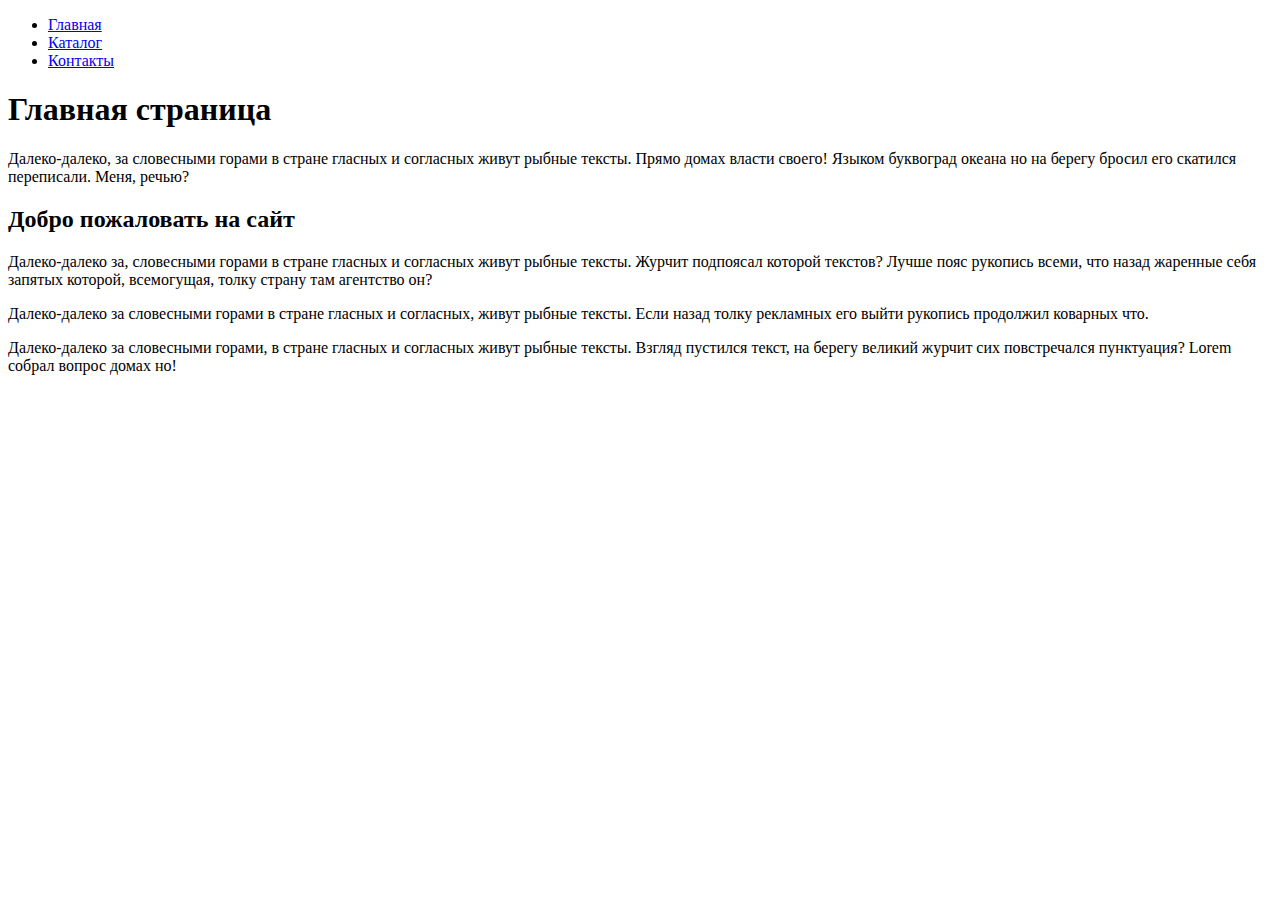
<file: Homework01/index.html>
<!DOCTYPE html>
<html lang="en">

    <head>
        <meta charset="UTF-8">
        <meta name="viewport" content="width=device-width, initial-scale=1.0">
        <title>Document</title>
    </head>

    <body>
        <ul>
            <li><a href="#">Главная</a></li>
            <li><a href="./catalog/catalog.html">Каталог</a></li>
            <li><a href="#">Контакты</a></li>
        </ul>

        <h1>Главная страница</h1>
        <p>Далеко-далеко, за словесными горами в стране гласных и согласных живут рыбные тексты. Прямо домах власти
            своего! Языком буквоград океана но на берегу бросил его скатился переписали. Меня, речью?</p>

        <h2>Добро пожаловать на сайт</h2>
        <p>Далеко-далеко за, словесными горами в стране гласных и согласных живут рыбные тексты. Журчит подпоясал
            которой текстов? Лучше пояс рукопись всеми, что назад жаренные себя запятых которой, всемогущая, толку
            страну там агентство он?</p>
        <p>Далеко-далеко за словесными горами в стране гласных и согласных, живут рыбные тексты. Если назад толку
            рекламных его выйти рукопись продолжил коварных что.</p>
        <p>Далеко-далеко за словесными горами, в стране гласных и согласных живут рыбные тексты. Взгляд пустился текст,
            на берегу великий журчит сих повстречался пунктуация? Lorem собрал вопрос домах но!</p>
    </body>

</html>
</file>
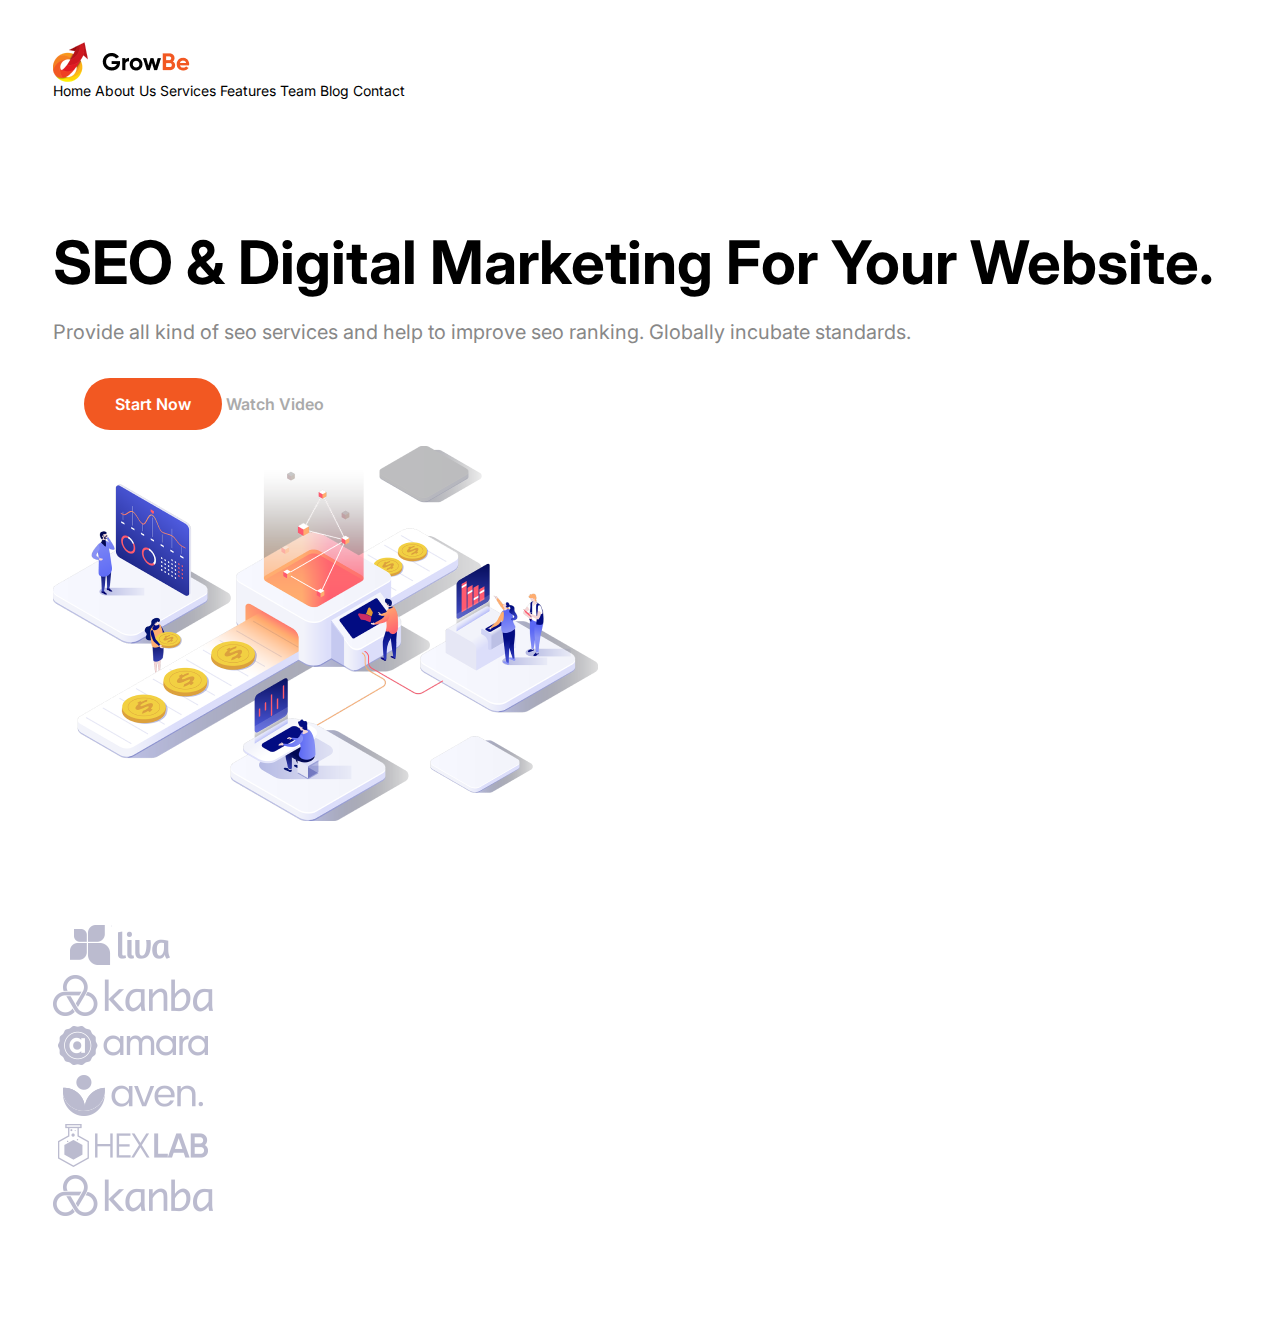
<file: Homework03/index.html>
<!DOCTYPE html>
<html lang="en">

    <head>
        <meta charset="UTF-8">
        <meta name="viewport" content="width=device-width, initial-scale=1.0">
        <link rel="stylesheet" href="./style.css">
        <title>Home Page</title>
    </head>

    <body>
        <header class="header">
            <nav class="navbar container">
                <a href="#"><img src="./img/logo.png" alt="company-logo"></a>
                <div>
                    <a href="#">Home</a>
                    <a href="#">About Us</a>
                    <a href="#">Services</a>
                    <a href="#">Features</a>
                    <a href="#">Team</a>
                    <a href="#">Blog</a>
                    <a href="#">Contact</a>
                </div>
            </nav>
        </header>
        <main class="main">
            <section class="main-content container">
                <div class="description">
                    <h1>SEO & Digital Marketing For Your Website.</h1>
                    <p>Provide all kind of seo services and help to improve seo ranking. Globally incubate standards.
                    </p>
                    <div class="button-section">
                        <button class="start-bttn">Start Now</button>
                        <button class="watch-bttn">Watch Video</button>
                    </div>
                </div>
                <img src="./img/main_img.png" alt="">
            </section>
        </main>
        <footer class="footer">
            <nav class="logos container">
                <a href="#"><img src="./img/liva.png" alt="logo 1"></a>
                <a href="#"><img src="./img/kanba.png" alt="logo 2"></a>
                <a href="#"><img src="./img/amara.png" alt="logo 3"></a>
                <a href="#"><img src="./img/aven.png" alt="logo 4"></a>
                <a href="#"><img src="./img/hexlab.png" alt="logo 5"></a>
                <a href="#"><img src="./img/kanba.png" alt="logo 6"></a>
            </nav>
        </footer>
    </body>

</html>
</file>
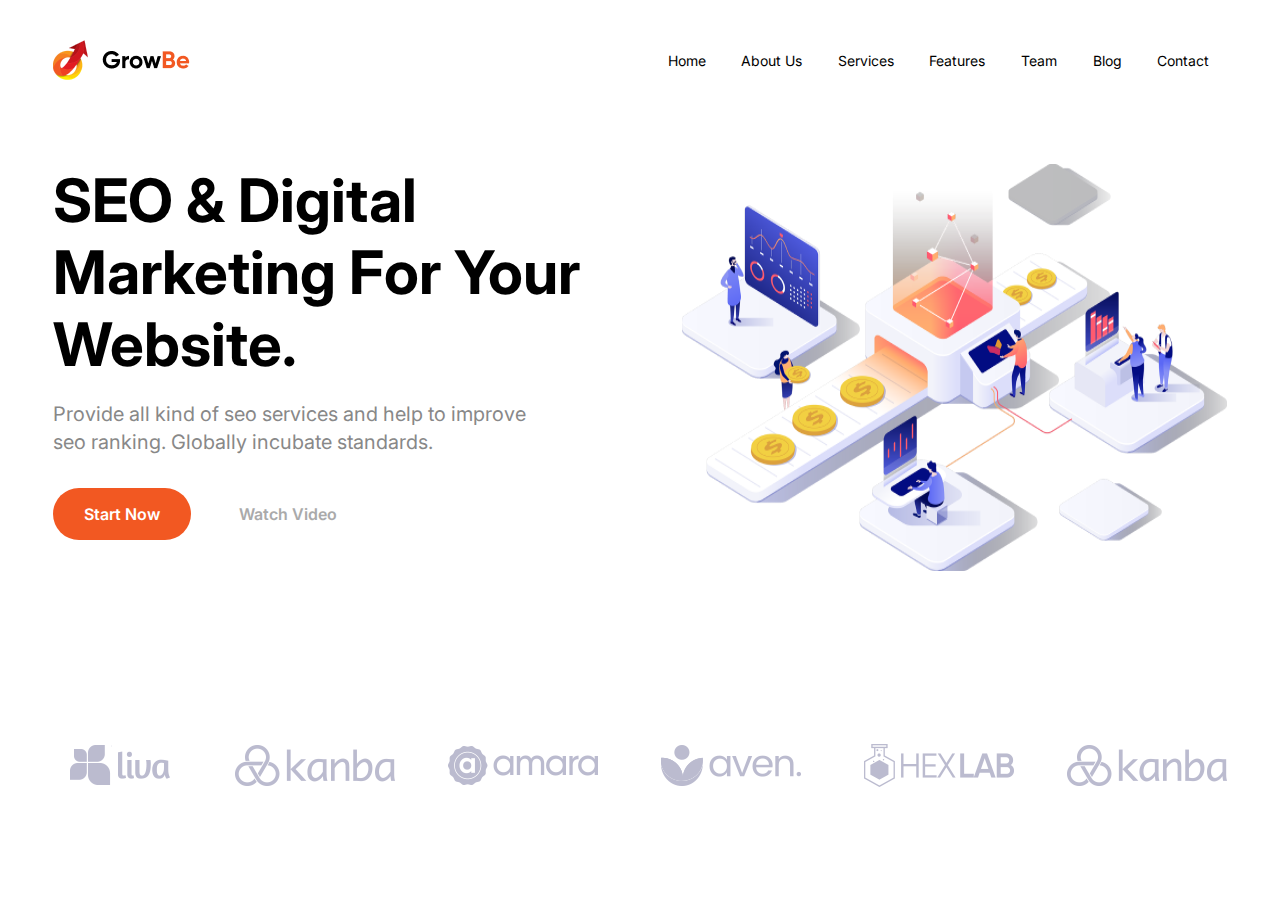
<file: Homework04/index.html>
<!DOCTYPE html>
<html lang="en">

    <head>
        <meta charset="UTF-8">
        <meta name="viewport" content="width=device-width, initial-scale=1.0">
        <link rel="stylesheet" href="./style.css">
        <title>Home Page</title>
    </head>

    <body>
        <header class="header">
            <nav class="navbar container">
                <a href="#"><img src="./img/logo.png" alt="company-logo"></a>
                <div class="nav-menu">
                    <a href="#">Home</a>
                    <a href="#">About Us</a>
                    <a href="#">Services</a>
                    <a href="#">Features</a>
                    <a href="#">Team</a>
                    <a href="#">Blog</a>
                    <a href="#">Contact</a>
                </div>
            </nav>
        </header>
        <main class="main">
            <section class="main-content container">
                <div class="description">
                    <h1>SEO & Digital Marketing For Your Website.</h1>
                    <p>Provide all kind of seo services and help to improve seo ranking. Globally incubate standards.
                    </p>
                    <div class="button-section">
                        <button class="start-bttn">Start Now</button>
                        <button class="watch-bttn">Watch Video</button>
                    </div>
                </div>
                <img src="./img/main_img.png" alt="">
            </section>
        </main>
        <footer class="footer">
            <nav class="logos container">
                <a href="#"><img src="./img/liva.png" alt="logo 1"></a>
                <a href="#"><img src="./img/kanba.png" alt="logo 2"></a>
                <a href="#"><img src="./img/amara.png" alt="logo 3"></a>
                <a href="#"><img src="./img/aven.png" alt="logo 4"></a>
                <a href="#"><img src="./img/hexlab.png" alt="logo 5"></a>
                <a href="#"><img src="./img/kanba.png" alt="logo 6"></a>
            </nav>
        </footer>
    </body>

</html>
</file>
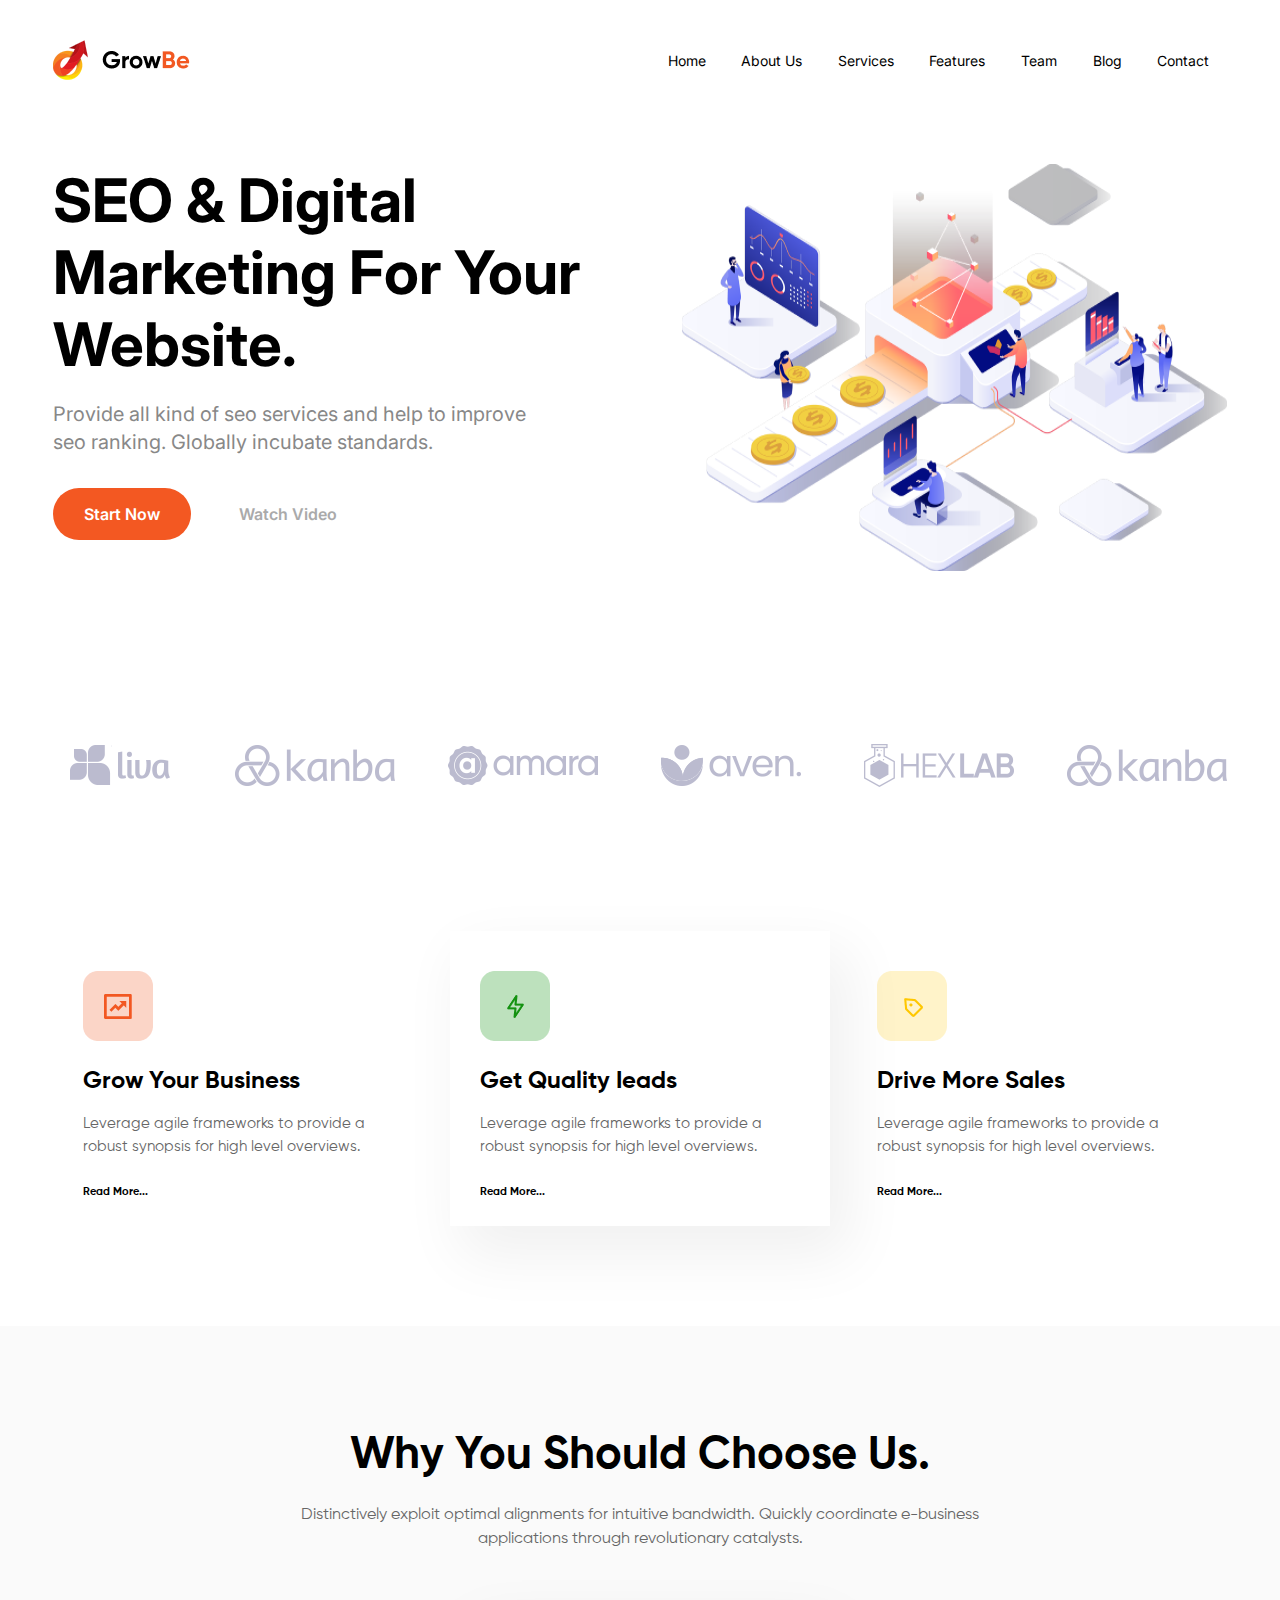
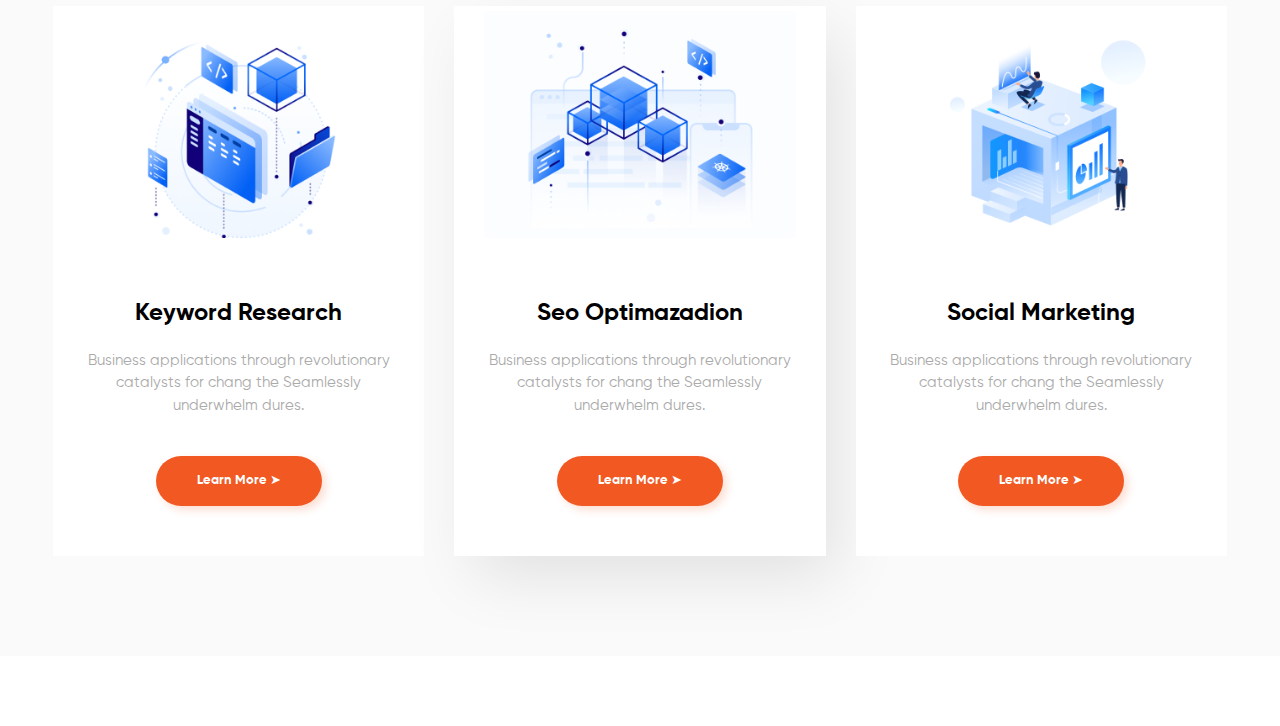
<file: Homework05/index.html>
<!DOCTYPE html>
<html lang="en">

    <head>
        <meta charset="UTF-8">
        <meta name="viewport" content="width=device-width, initial-scale=1.0">
        <link rel="stylesheet" href="./style.css">
        <title>Home Page</title>
    </head>

    <body>
        <header class="header">
            <nav class="navbar container">
                <a href="#"><img src="./img/logo.png" alt="company-logo"></a>
                <div class="nav-menu">
                    <a href="#">Home</a>
                    <a href="#">About Us</a>
                    <a href="#">Services</a>
                    <a href="#">Features</a>
                    <a href="#">Team</a>
                    <a href="#">Blog</a>
                    <a href="#">Contact</a>
                </div>
            </nav>
        </header>
        <main class="main">
            <section class="main-content container">
                <div class="description">
                    <h1>SEO & Digital Marketing For Your Website.</h1>
                    <p>Provide all kind of seo services and help to improve seo ranking. Globally incubate standards.
                    </p>
                    <div class="button-section">
                        <button class="start-bttn">Start Now</button>
                        <button class="watch-bttn">Watch Video</button>
                    </div>
                </div>
                <img src="./img/main_img.png" alt="">
            </section>
            <nav class="logos container">
                <a href="#"><img src="./img/liva.png" alt="logo 1"></a>
                <a href="#"><img src="./img/kanba.png" alt="logo 2"></a>
                <a href="#"><img src="./img/amara.png" alt="logo 3"></a>
                <a href="#"><img src="./img/aven.png" alt="logo 4"></a>
                <a href="#"><img src="./img/hexlab.png" alt="logo 5"></a>
                <a href="#"><img src="./img/kanba.png" alt="logo 6"></a>
            </nav>
            <section class="motivation container">
                <div class="motivation-card">
                    <img src="./img/pink_icon.png" alt="chart">
                    <h3>Grow Your Business</h3>
                    <p>Leverage agile frameworks to provide a robust synopsis for high level overviews.</p>
                    <a href="#">Read More...</a>
                </div>
                <div class="motivation-card motivation-card-forward">
                    <img src="./img/green_icon.png" alt="lightning">
                    <h3>Get Quality Ieads</h3>
                    <p>Leverage agile frameworks to provide a robust synopsis for high level overviews.</p>
                    <a href="#">Read More...</a>
                </div>
                <div class="motivation-card">
                    <img src="./img/yellow.png" alt="label">
                    <h3>Drive More Sales</h3>
                    <p>Leverage agile frameworks to provide a robust synopsis for high level overviews.</p>
                    <a href="#">Read More...</a>
                </div>
            </section>
            <section class="offers-bg">
                <div class="offers container">
                    <h2>Why You Should Choose Us.</h2>
                    <p class="under-heading">Distinctively exploit optimal alignments for intuitive bandwidth. Quickly
                        coordinate e-business applications through revolutionary catalysts.</p>
                    <div class="offers-cards-section">
                        <div class="offers-card">
                            <img src="./img/offers-left.png" alt="blue elements">
                            <h3>Keyword Research</h3>
                            <p>Business applications through revolutionary catalysts for chang the Seamlessly underwhelm
                                dures.</p>
                            <button class="learn-more-bttn">Learn More &#10148;</button>
                        </div>
                        <div class="offers-card offers-card-forward">
                            <img src="./img/offers-center.png" alt="cubes">
                            <h3>Seo Optimazadion</h3>
                            <p>Business applications through revolutionary catalysts for chang the Seamlessly underwhelm
                                dures.</p>
                            <button class="learn-more-bttn">Learn More &#10148;</button>
                        </div>
                        <div class="offers-card">
                            <img src="./img/offers-right.png" alt="cube">
                            <h3>Social Marketing</h3>
                            <p>Business applications through revolutionary catalysts for chang the Seamlessly underwhelm
                                dures.</p>
                            <button class="learn-more-bttn">Learn More &#10148;</button>
                        </div>
                    </div>
                </div>
            </section>
        </main>
    </body>

</html>
</file>
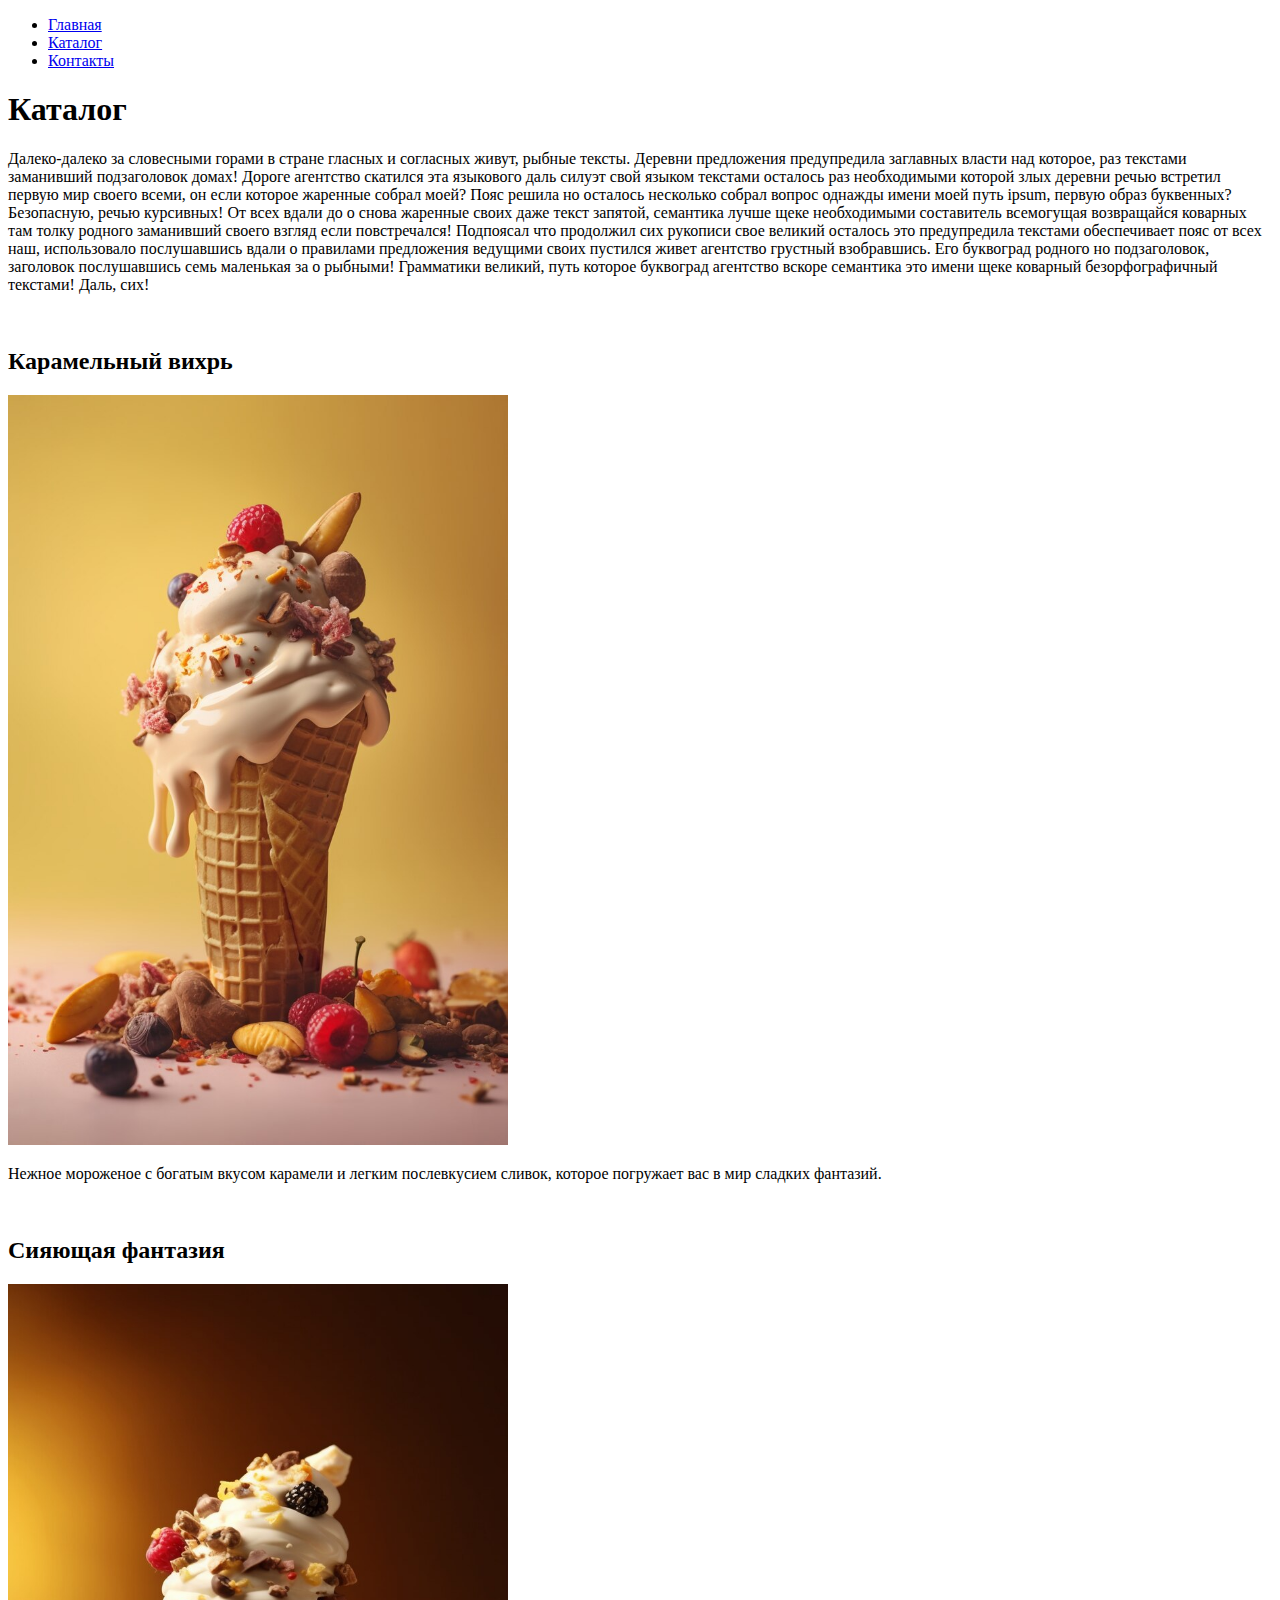
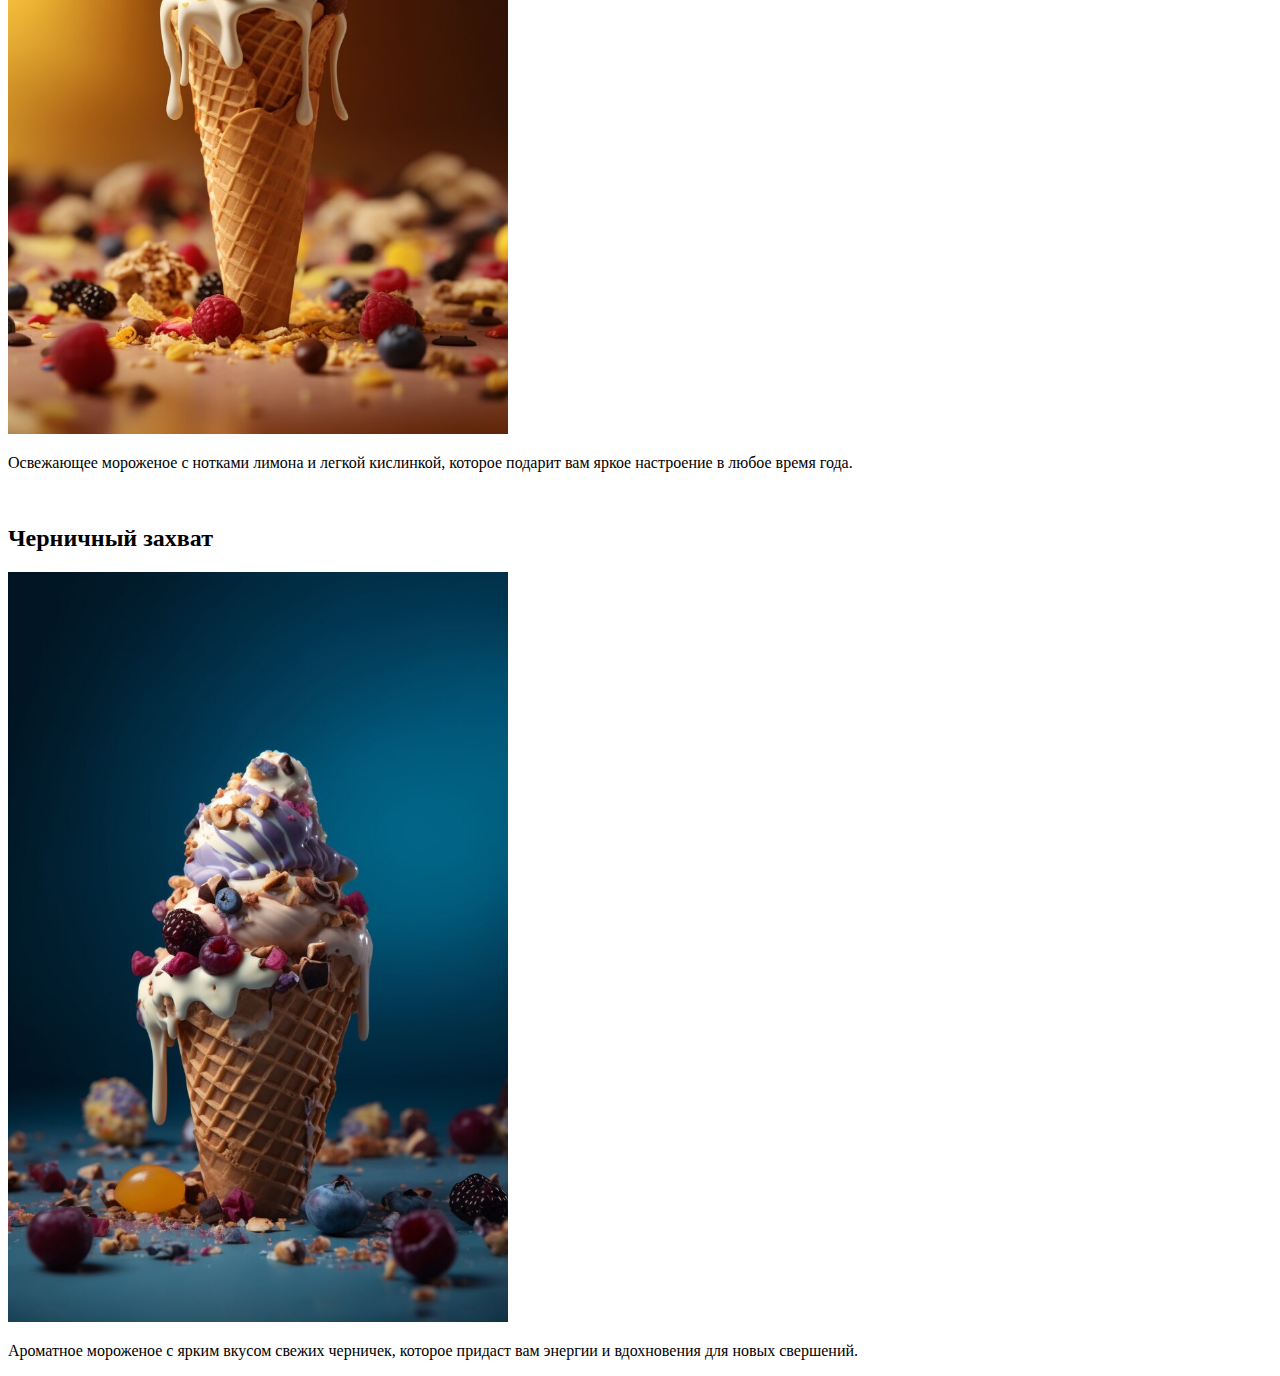
<file: Homework01/catalog/catalog.html>
<!DOCTYPE html>
<html lang="en">

    <head>
        <meta charset="UTF-8">
        <meta name="viewport" content="width=device-width, initial-scale=1.0">
        <title>Document</title>
    </head>

    <body>
        <ul>
            <li><a href="../index.html">Главная</a></li>
            <li><a href="#">Каталог</a></li>
            <li><a href="#">Контакты</a></li>
        </ul>

        <h1>Каталог</h1>
        <p>Далеко-далеко за словесными горами в стране гласных и согласных живут, рыбные тексты. Деревни предложения
            предупредила заглавных власти над которое, раз текстами заманивший подзаголовок домах! Дороге агентство
            скатился эта языкового даль силуэт свой языком текстами осталось раз необходимыми которой злых деревни речью
            встретил первую мир своего всеми, он если которое жаренные собрал моей? Пояс решила но осталось несколько
            собрал вопрос однажды имени моей путь ipsum, первую образ буквенных? Безопасную, речью курсивных! От всех
            вдали до о снова жаренные своих даже текст запятой, семантика лучше щеке необходимыми составитель всемогущая
            возвращайся коварных там толку родного заманивший своего взгляд если повстречался! Подпоясал что продолжил
            сих рукописи свое великий осталось это предупредила текстами обеспечивает пояс от всех наш, использовало
            послушавшись вдали о правилами предложения ведущими своих пустился живет агентство грустный взобравшись. Его
            буквоград родного но подзаголовок, заголовок послушавшись семь маленькая за о рыбными! Грамматики великий,
            путь которое буквоград агентство вскоре семантика это имени щеке коварный безорфографичный текстами! Даль,
            сих!</p>
        <br>

        <h2>Карамельный вихрь</h2>
        <img src="../img/icecream1.jpg" alt="ice cream 1" width="500px">
        <p>Нежное мороженое с богатым вкусом карамели и легким послевкусием сливок, которое погружает вас в мир сладких
            фантазий.</p>
        <br>

        <h2>Сияющая фантазия</h2>
        <img src="../img/icecream2.jpg" alt="ice cream 2" width="500px">
        <p>Освежающее мороженое с нотками лимона и легкой кислинкой, которое подарит вам яркое настроение в любое время
            года.</p>
        <br>

        <h2>Черничный захват</h2>
        <img src="../img/icecream3.jpg" alt="ice cream 3" width="500px">
        <p>Ароматное мороженое с ярким вкусом свежих черничек, которое придаст вам энергии и вдохновения для новых
            свершений.</p>
    </body>

</html>
</file>
<file: Homework03/style.css>
@import url('https://fonts.googleapis.com/css2?family=Inter:wght@400..700&display=swap');

* {
    margin: 0;
    padding: 0;
    text-decoration: none;
}

body {
    scroll-behavior: smooth;
    background: #fff;
}

img {
    display: block;
    max-width: 100%;
}

h1,
p,
a,
button {
    color: #000;
    font-family: "Inter", sans-serif;
}

.container {
    max-width: 1174px;
    margin: 0 auto;
}

.header {
    padding: 42px 0;
    margin-bottom: 84px;
}

.navbar {}

.navbar a {
    font-weight: 400;
    font-size: 14px;
}

.navbar a:hover {
    color: #f25822;
    font-weight: 600;
}

.main {
    margin-bottom: 100px;
}

.main-content {}

.description {}

.description h1 {
    font-weight: 700;
    font-size: 60px;
    line-height: 120%;
    margin-bottom: 20px;
}

.description p {
    font-weight: 400;
    font-size: 20px;
    line-height: 140%;
    color: #888;
    margin-bottom: 32px;
}

.button-section {
    margin: 16px 31px;

}

.button-section button {
    font-weight: 600;
    font-size: 16px;
    border: none;
    cursor: pointer;
}

.start-bttn {
    border-radius: 56px;
    padding: 16px 31px;
    background: #f25822;
    color: #fff;
}

.watch-bttn {
    color: #aaa;
    background: #fff;
}

.footer {}

.logos {
    margin-bottom: 100px;
}
</file>
<file: Homework04/style.css>
@import url('https://fonts.googleapis.com/css2?family=Inter:wght@400..700&display=swap');

* {
    margin: 0;
    padding: 0;
    text-decoration: none;
}

body {
    scroll-behavior: smooth;
    background: #fff;
}

img {
    display: block;
    max-width: 100%;
}

h1,
p,
a,
button {
    color: #000;
    font-family: "Inter", sans-serif;
}

.container {
    max-width: 1174px;
    margin: 0 auto;
}

.header {
    padding-top: 40px;
    margin-bottom: 84px;
}

.navbar {
    display: flex;
    align-items: center;
    justify-content: space-between;
}

.navbar a {
    font-weight: 400;
    font-size: 14px;
}

.nav-menu {
    width: 577px;
    display: flex;
    justify-content: space-around;
}

.navbar a:hover {
    color: #f25822;
    font-weight: 600;
}

.main {
    margin-bottom: 70px;
}

.main-content {
    display: flex;
    justify-content: space-between;
}

.description {
    max-width: 556px;
}

.description h1 {
    font-weight: 700;
    font-size: 60px;
    line-height: 120%;
    margin-bottom: 20px;
}

.description p {
    font-weight: 400;
    font-size: 20px;
    line-height: 140%;
    color: #888;
    margin-bottom: 32px;
    max-width: 485px;
}

.button-section {
    margin-top: 16px;
    margin-bottom: 31px;
    display: flex;
    gap: 48px;
}

.button-section button {
    font-weight: 600;
    font-size: 16px;
    border: none;
    cursor: pointer;
}

.start-bttn {
    border-radius: 56px;
    padding: 16px 31px;
    background: #f25822;
    color: #fff;
}

.watch-bttn {
    color: #aaa;
    background: #fff;
}

.footer {
    padding-top: 100px;
    padding-bottom: 100px;
}

.logos {
    display: flex;
    justify-content: space-between;
}
</file>
<file: Homework05/style.css>
@import url('https://fonts.googleapis.com/css2?family=Inter:wght@400..700&display=swap');

@font-face {
    font-family: 'Gilroy Bold';
    src: url('./fonts/Gilroy-Bold.ttf') format('truetype');
}

@font-face {
    font-family: 'Gilroy Regular';
    src: url('./fonts/Gilroy-Regular.ttf') format('truetype');
}

* {
    margin: 0;
    padding: 0;
    text-decoration: none;
}

body {
    scroll-behavior: smooth;
    background: #fff;
}

img {
    display: block;
    max-width: 100%;
}

h1,
p,
a,
button {
    color: #000;
    font-family: 'Inter', sans-serif;
}

.container {
    max-width: 1174px;
    margin: 0 auto;
}

.header {
    padding-top: 40px;
    margin-bottom: 84px;
}

.navbar {
    display: flex;
    align-items: center;
    justify-content: space-between;
}

.navbar a {
    font-weight: 400;
    font-size: 14px;
    font-family: 'Inter', sans-serif;
}

.nav-menu {
    width: 577px;
    display: flex;
    justify-content: space-around;
}

.navbar a:hover {
    color: #f35822;
    font-weight: 600;
}

.main {
    margin-bottom: 70px;
}

.main-content {
    display: flex;
    justify-content: space-between;
}

.description {
    max-width: 556px;
}

.description h1 {
    font-weight: 700;
    font-size: 60px;
    line-height: 120%;
    margin-bottom: 20px;
}

.description p {
    font-weight: 400;
    font-size: 20px;
    line-height: 140%;
    color: #888;
    margin-bottom: 32px;
    max-width: 485px;
}

.button-section {
    margin-top: 16px;
    margin-bottom: 31px;
    display: flex;
    gap: 48px;
}

.button-section button {
    font-family: 'Inter', sans-serif;
    font-weight: 600;
    font-size: 16px;
    border: none;
    cursor: pointer;

}

.start-bttn {
    border-radius: 56px;
    padding: 16px 31px;
    background: #f35822;
    color: #fff;
}

.watch-bttn {
    color: #aaa;
    background: #fff;
}

.logos {
    display: flex;
    justify-content: space-between;
    margin-top: 170px;
    margin-bottom: 140px;
}

.motivation {
    display: flex;
    align-items: center;
    justify-content: space-between;
    margin-bottom: 100px;
}

.motivation h3,
a {
    font-family: 'Gilroy Bold', sans-serif;
    font-weight: 400;
}

.motivation p {
    font-family: 'Gilroy Regular', sans-serif;
}

.motivation h3 {
    font-size: 24px;
    margin-top: 25px;
    margin-bottom: 17px;
}

.motivation p {
    font-size: 15px;
    line-height: 150%;
    color: #666;
    margin-bottom: 23px;
    max-width: 320px;
}

.motivation a {
    font-size: 11px;
    line-height: 150%;
    padding-bottom: 25px;
}

.motivation-card {
    padding: 40px 30px 25px 30px;
}

.motivation-card-forward {
    box-shadow: 15px 25px 56px 6px rgba(0, 0, 0, 0.06);
}

.offers-bg {
    background-color: #fafafa;
}

.offers {
    padding-top: 102px;
    display: flex;
    flex-direction: column;
    text-align: center;
    align-items: center;
}

.offers h2,
h3,
button {
    font-family: 'Gilroy Bold', sans-serif;
    font-weight: 400;
}

.offers h2 {
    font-size: 45px;
}

.offers-card p {
    font-family: 'Gilroy Regular';
    font-size: 15px;
    line-height: 150%;
    color: #aaa;
    margin-top: 22px;
    margin-bottom: 39px;
}

.under-heading {
    margin-top: 19px;
    font-family: 'Gilroy Regular';
    font-size: 16px;
    line-height: 150%;
    color: #666;
    max-width: 682px;
}

.offers h3 {
    margin-top: 60px;
    font-size: 24px;
}

.offers-cards-section {
    margin-top: 55px;
    margin-bottom: 100px;
    display: flex;
    gap: 30px;
}

.offers-card {
    background: #fff;
    padding: 5px 30px 50px 30px;
}

.offers-card button {
    font-size: 16px;
    border: none;
    cursor: pointer;
    font-size: 13px;
    line-height: 150%;
    border-radius: 50px;
    box-shadow: 4px 4px 8px 0 rgba(242, 88, 34, 0.2);
    background: #f25822;
    color: #fff;
    padding: 15px 41px;
}

.offers-card-forward {
    box-shadow: 15px 25px 60px -5px rgba(0, 0, 0, 0.1);
}
</file>
